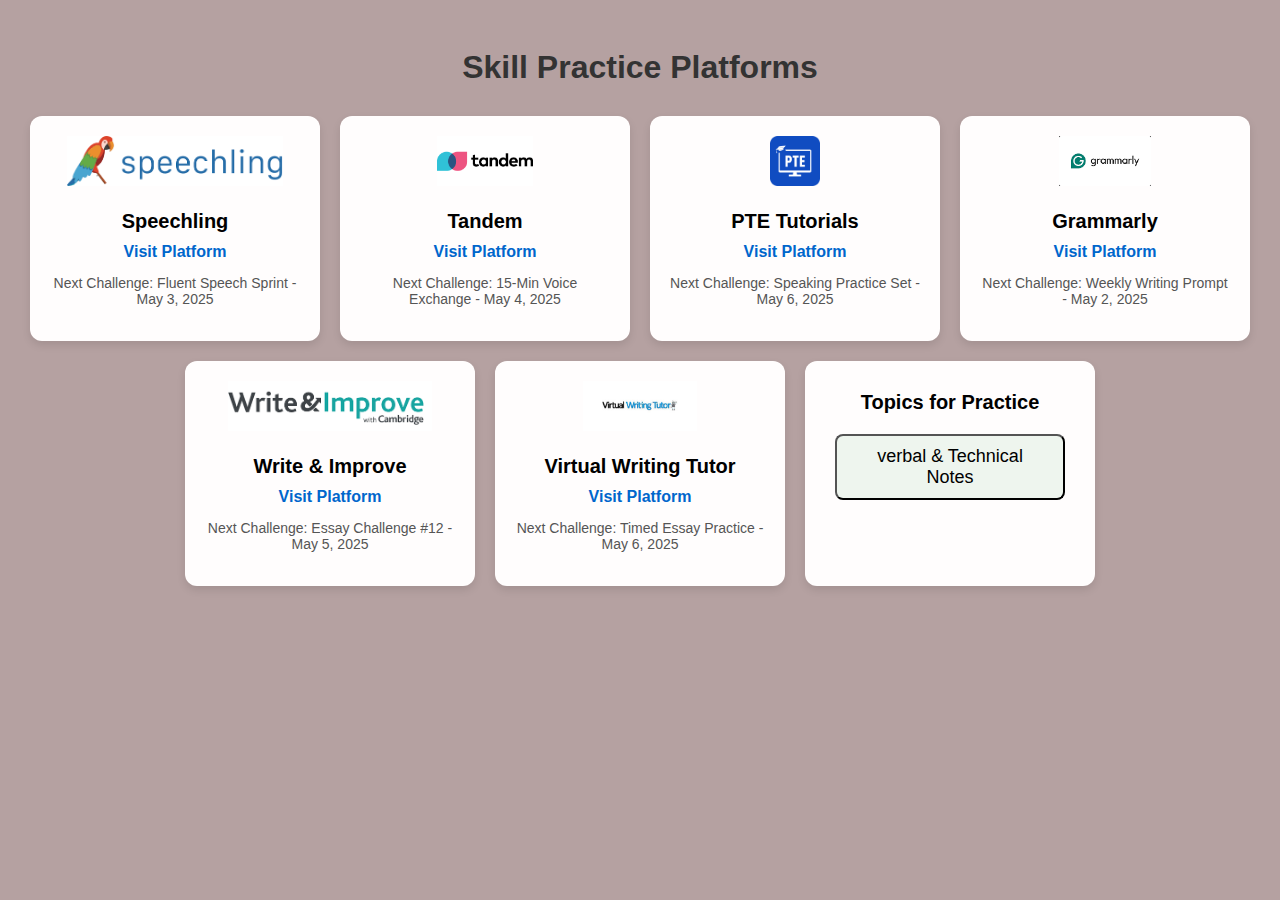
<file: infitech/index.html>
<!DOCTYPE html>
<html lang="en">
<head>
  <meta charset="UTF-8" />
  <meta name="viewport" content="width=device-width, initial-scale=1.0"/>
  <title>Skill Practice Platforms</title>
  <link rel="stylesheet" href="style.css"/>
</head>
<body>
  <h1>Skill Practice Platforms</h1>
  <div class="platforms">
    <!-- Speaking Skills -->
    <div class="verbal">
      <img src="speechling.png" alt="Speaking Platform">
      <h2>Speechling</h2>
      <a href="https://speechling.com" target="_blank">Visit Platform</a>
      <p>Next Challenge: Fluent Speech Sprint - May 3, 2025</p>
    </div>
    <div class="verbal">
      <img src="tandem.net.png" alt="Speaking Platform">
      <h2>Tandem</h2>
      <a href="https://www.tandem.net" target="_blank">Visit Platform</a>
      <p>Next Challenge: 15-Min Voice Exchange - May 4, 2025</p>
    </div>
    <div class="verbal">
      <img src="PTE.png" alt="Speaking Platform">
      <h2>PTE Tutorials</h2>
      <a href="https://www.ptetutorials.com" target="_blank">Visit Platform</a>
      <p>Next Challenge: Speaking Practice Set - May 6, 2025</p>
    </div>

    <!-- Writing Skills -->
    <div class="verbal">
      <img src="download.png" alt="Writing Platform">
      <h2>Grammarly</h2>
      <a href="https://www.grammarly.com" target="_blank">Visit Platform</a>
      <p>Next Challenge: Weekly Writing Prompt - May 2, 2025</p>
    </div>
    <div class="verbal">
      <img src="improve.png" alt="Writing Platform">
      <h2>Write & Improve</h2>
      <a href="https://writeandimprove.com" target="_blank">Visit Platform</a>
      <p>Next Challenge: Essay Challenge #12 - May 5, 2025</p>
    </div>
    <div class="verbal">
      <img src="VWT.png" alt="Writing Platform">
      <h2>Virtual Writing Tutor</h2>
      <a href="https://virtualwritingtutor.com" target="_blank">Visit Platform</a>
      <p>Next Challenge: Timed Essay Practice - May 6, 2025</p>
      <link rel="stylesheet" href="style.css">
    </div>
    <div class="verbal">

      <h2>Topics for Practice</h2>
      <button id="topicsButton" class="practice-button">verbal & Technical Notes</button>
      
      <!-- <ul>
        <li><a href="https://example.com/parajumble" target="_blank">Parajumble</a></li>
        <li><a href="https://example.com/corporate-vocabulary" target="_blank">Corporate Vocabulary</a></li>
        <li><a href="https://example.com/subject-verb-agreement" target="_blank">Subject-Verb Agreement</a></li>
        <li><a href="https://example.com/tenses" target="_blank">Tenses</a></li>
        <li><a href="https://example.com/articles" target="_blank">Articles</a></li>
        <li><a href="https://example.com/prepositions" target="_blank">Prepositions</a></li>
        <li><a href="https://example.com/conjunctions" target="_blank">Conjunctions</a></li>
        <li><a href="https://example.com/modal-verbs" target="_blank">Modal Verbs</a></li>
        <li><a href="https://example.com/passive-voice" target="_blank">Passive Voice</a></li>
        <li><a href="https://example.com/direct-indirect-speech" target="_blank">Direct & Indirect Speech</a></li>
        <li><a href="https://example.com/question-tags" target="_blank">Question Tags</a></li>
        <li><a href="https://example.com/conditional-sentences" target="_blank">Conditional Sentences</a></li>
        <li><a href="https://example.com/relative-clauses" target="_blank">Relative Clauses</a></li>
        <li><a href="https://example.com/active-passive" target="_blank">Active & Passive Voice</a></li>
      </ul> -->
    </div>
  </div>
  <script src="script.js"></script>
</body>
</html>
</file>
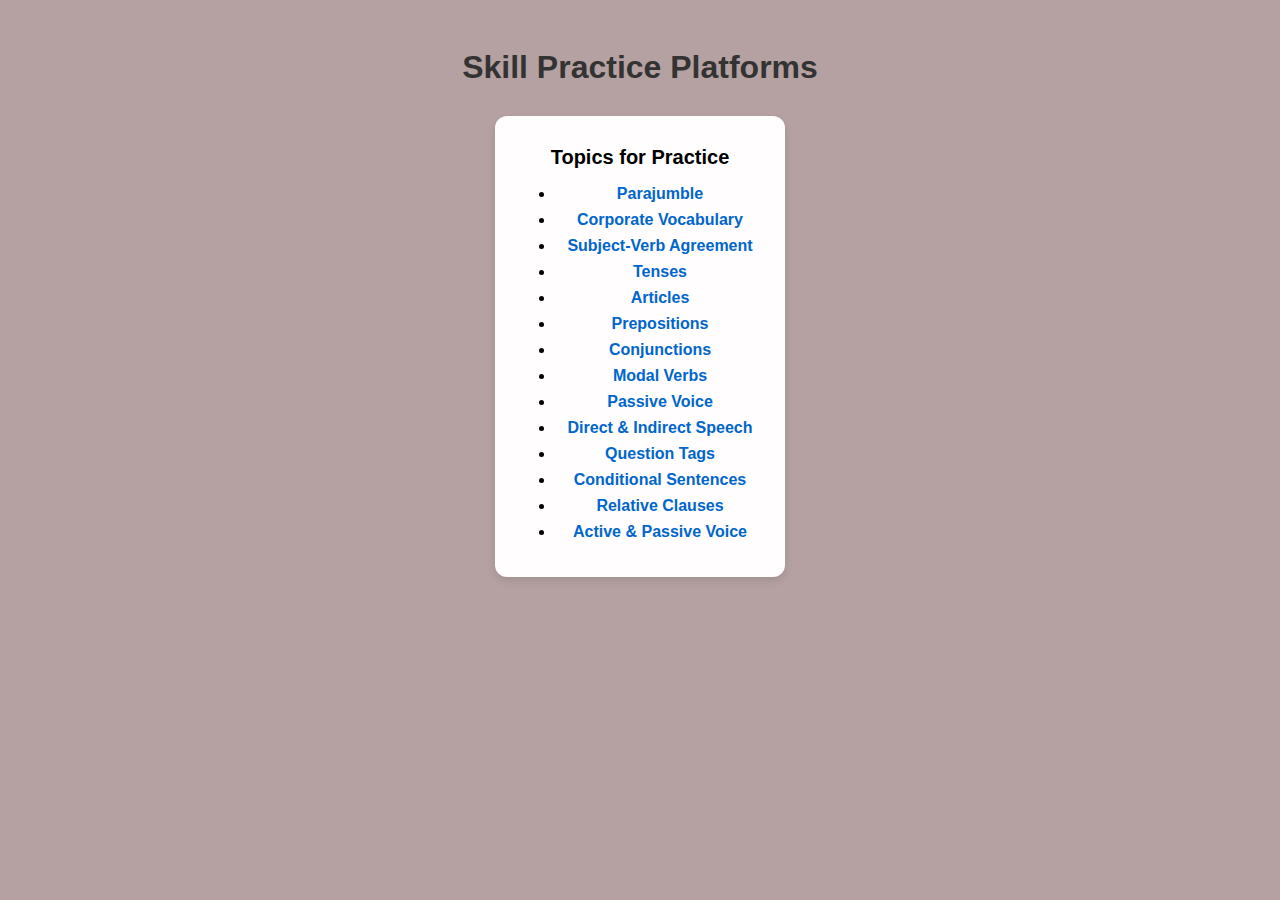
<file: infitech/topics.html>
<!DOCTYPE html>
<html lang="en">
<head>
  <meta charset="UTF-8" />
  <meta name="viewport" content="width=device-width, initial-scale=1.0"/>
  <title>Skill Practice Platforms</title>
  <link rel="stylesheet" href="style.css"/>
</head>
<body>
  <h1>Skill Practice Platforms</h1>
  <div class="platforms">
   
    <div class="verbal">

      <h2>Topics for Practice</h2>
      
      
       <ul>
        <li><a href="https://example.com/parajumble" target="_blank">Parajumble</a></li>
        <li><a href="https://example.com/corporate-vocabulary" target="_blank">Corporate Vocabulary</a></li>
        <li><a href="https://example.com/subject-verb-agreement" target="_blank">Subject-Verb Agreement</a></li>
        <li><a href="https://example.com/tenses" target="_blank">Tenses</a></li>
        <li><a href="https://example.com/articles" target="_blank">Articles</a></li>
        <li><a href="https://example.com/prepositions" target="_blank">Prepositions</a></li>
        <li><a href="https://example.com/conjunctions" target="_blank">Conjunctions</a></li>
        <li><a href="https://example.com/modal-verbs" target="_blank">Modal Verbs</a></li>
        <li><a href="https://example.com/passive-voice" target="_blank">Passive Voice</a></li>
        <li><a href="https://example.com/direct-indirect-speech" target="_blank">Direct & Indirect Speech</a></li>
        <li><a href="https://example.com/question-tags" target="_blank">Question Tags</a></li>
        <li><a href="https://example.com/conditional-sentences" target="_blank">Conditional Sentences</a></li>
        <li><a href="https://example.com/relative-clauses" target="_blank">Relative Clauses</a></li>
        <li><a href="https://example.com/active-passive" target="_blank">Active & Passive Voice</a></li>
      </ul>
    </div>
  </div>
</body>
</html>
</file>
<file: infitech/style.css>
body {
    font-family: Arial, sans-serif;
    background: #b5a1a1;
    text-align: center;
    padding: 20px;
  }
  
  h1 {
    color: #333;
    margin-bottom: 30px;
  }
  
  .platforms {
    display: flex;
    flex-wrap: wrap;
    justify-content: center;
    gap: 20px;
  }
  
  .verbal {
    background: rgb(255, 253, 253);
    padding: 20px;
    border-radius: 12px;
    box-shadow: 0 4px 8px rgba(0,0,0,0.1);
    width: 250px;
    transition: transform 0.2s ease;
  }
  
  .verbal:hover {
    transform: translateY(-5px);
  }
  
  .verbal img {
    height: 50px;
    margin-bottom: 10px;
  }
  
  .verbal h2 {
    margin: 10px 0;
    font-size: 20px;
  }
  
  .verbal a {
    color: #0066cc;
    font-weight: bold;
    display: block;
    margin: 8px 0;
    text-decoration: none;
  }
  
  .verbal a:hover {
    text-decoration: underline;
  }
  
  .verbal p {
    color: #555;
    font-size: 14px;
  }


  .practice-button {
    display: inline-block;
    padding: 10px 20px;
    margin: 10px;
    background-color: #eef5ee;
    color:black;
    text-decoration: none;
    font-size: 18px;
    border-radius: 8px;
    transition: background-color 0.3s;
  }
  
  .practice-button:hover {
    background-color: #aee2f1;
  }
</file>
